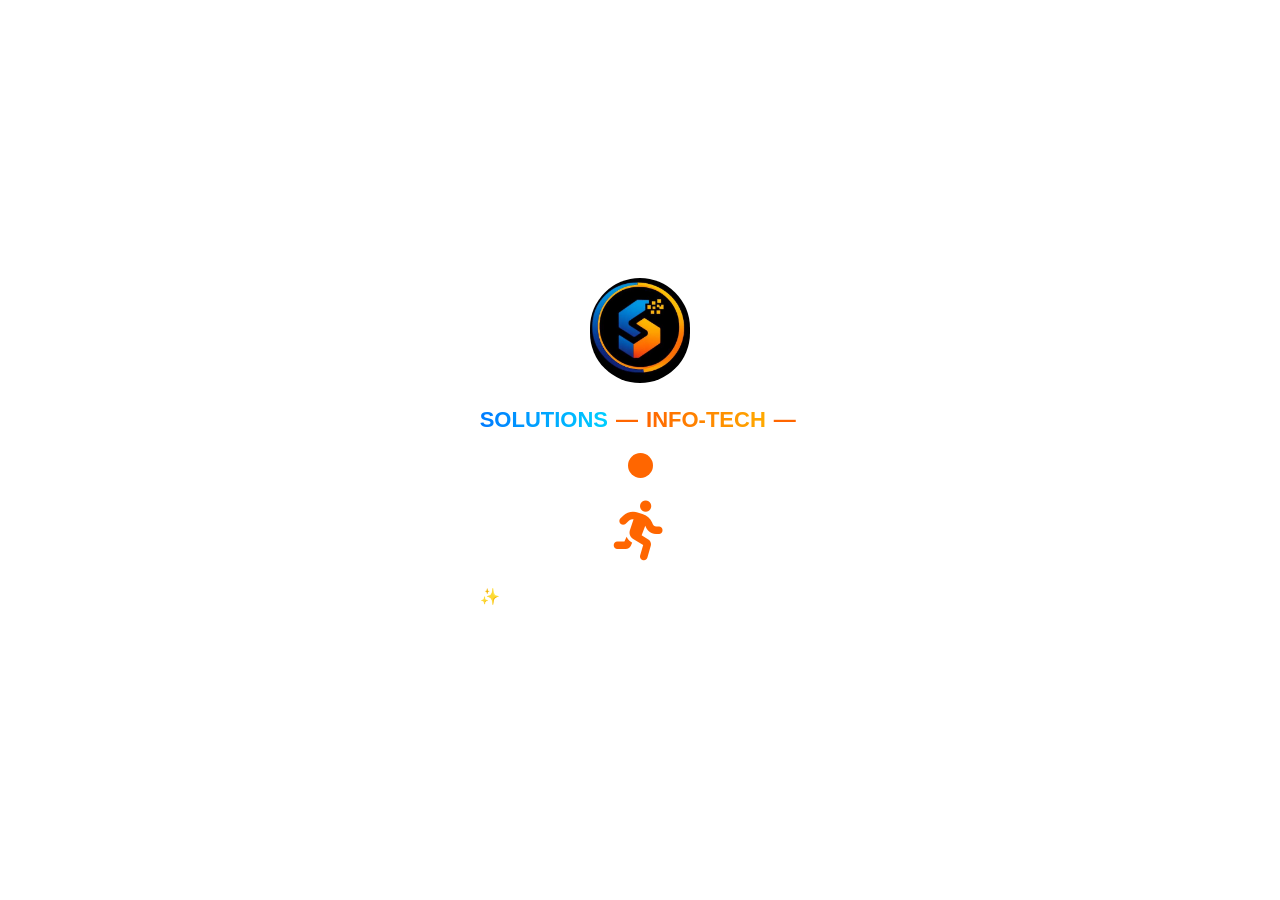
<file: index.html>
<!DOCTYPE html>
<html lang="fr">
<head>
  <meta charset="UTF-8">
  <meta name="viewport" content="width=device-width, initial-scale=1.0">
  <title>Solutions Info-Tech</title>
  <link rel="stylesheet" href="assets/css/style.css">
  <!-- Icônes Font Awesome -->
  <link rel="stylesheet" href="https://cdnjs.cloudflare.com/ajax/libs/font-awesome/6.5.0/css/all.min.css">
</head>
<body>

<!-- Preloader -->
<div id="preloader">
  <div class="loader">
    <!-- Logo animé -->
    <img src="assets/images/logom.jpeg" alt="Logo" class="logo-animated">

    <!-- Titre entreprise -->
  <div class="brand-title">
    <span class="solutions">SOLUTIONS</span>
    <span class="separator">—</span>
    <span class="info-tech">INFO-TECH</span>
    <span class="separator">—</span>
  </div>

    <!-- Boule rebondissante -->
    <div class="ball"></div>

    <!-- Smiley qui saute -->
    <div class="runner">
      <i class="fas fa-running"></i>
    </div>

    <p class="loading-text">✨ Préparation de votre expérience digitale...</p>
  </div>
</div>

<script>
    document.addEventListener("DOMContentLoaded", function() {
  setTimeout(function(){
      // Redirection vers indexa.html
      window.location.href = "indexa.html";
    }, 4000); // 4 secondes
});
</script>
</body>
</html>
</file>
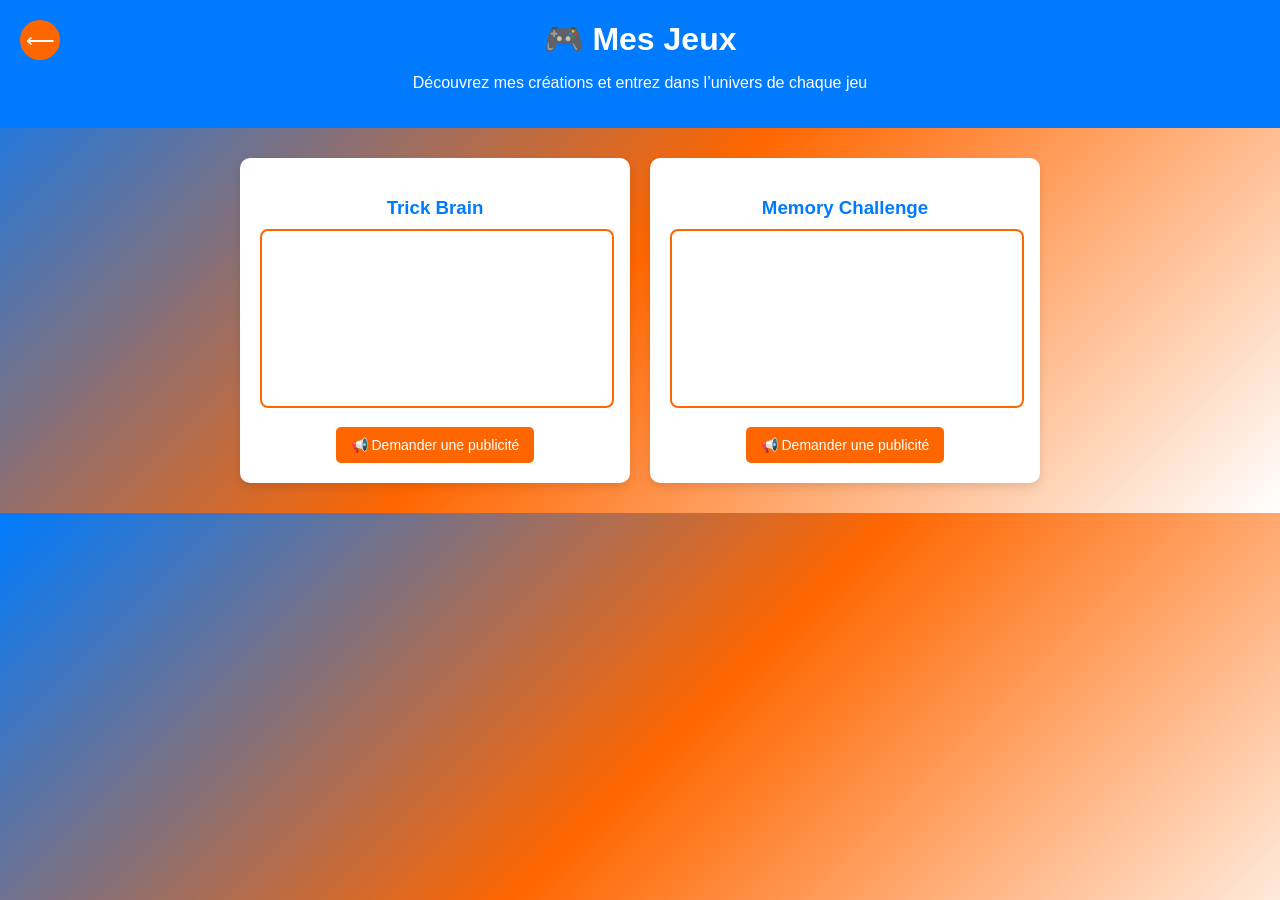
<file: jeux.html>
<!DOCTYPE html>
<html lang="fr">
<head>
  <meta charset="UTF-8">
  <meta name="viewport" content="width=device-width, initial-scale=1.0">
  <title>Mes Jeux</title>
  <style>
    body {
      font-family: Arial, sans-serif;
      background: linear-gradient(135deg, #007bff, #ff6600, #ffffff);
      margin: 0;
      padding: 0;
      color: #222;
    }
    header {
      background: #007bff;
      color: #fff;
      padding: 20px;
      text-align: center;
      position: relative;
    }
    header h1 {
      margin: 0;
    }
    /* Icône retour */
    .back-btn {
      position: absolute;
      left: 20px;
      top: 20px;
      background: #ff6600;
      color: #fff;
      border: none;
      border-radius: 50%;
      width: 40px;
      height: 40px;
      font-size: 20px;
      cursor: pointer;
    }
    section.games {
      display: flex;
      flex-wrap: wrap;
      justify-content: center;
      gap: 20px;
      padding: 30px;
    }
    .game-card {
      background: #fff;
      border-radius: 10px;
      box-shadow: 0 4px 8px rgba(0,0,0,0.1);
      width: 350px;
      text-align: center;
      padding: 20px;
      transition: transform 0.2s;
    }
    .game-card:hover {
      transform: scale(1.05);
    }
    .game-card h3 {
      margin-bottom: 10px;
      color: #007bff;
    }
    .game-card video {
      width: 100%;
      border-radius: 8px;
      cursor: pointer;
      border: 2px solid #ff6600;
    }
    .game-card button {
      margin-top: 15px;
      padding: 10px 15px;
      background: #ff6600;
      color: white;
      border: none;
      border-radius: 5px;
      cursor: pointer;
      font-size: 14px;
    }
    .game-card button:hover {
      background: #cc5200;
    }
  </style>
</head>
<body>

<header>
  <button class="back-btn" onclick="goBack()">⟵</button>
  <h1>🎮 Mes Jeux</h1>
  <p>Découvrez mes créations et entrez dans l’univers de chaque jeu</p>
</header>

<section class="games">
  <!-- Jeu 1 -->
  <div class="game-card">
    <h3>Trick Brain</h3>
    <video autoplay muted playsinline loop onclick="openGame('https://premum.vercel.app')">
      <source src="assets/video/jeu.mp4" type="video/mp4">
      Votre navigateur ne supporte pas la vidéo.
    </video>
    <button onclick="requestAd('Trick Brain')">📢 Demander une publicité</button>
  </div>

  <!-- Jeu 2 -->
  <div class="game-card">
    <h3>Memory Challenge</h3>
    <video autoplay muted playsinline loop onclick="openGame('https://tonsite.com/memory')">
      <source src="" type="video/mp4">
    </video>
    <button onclick="requestAd('Memory Challenge')">📢 Demander une publicité</button>
  </div>

  <!-- Tu peux ajouter autant de jeux que tu veux -->
</section>

<script>
  // Retour vers la page index.html
  function goBack(){
    window.location.href = "index.html";
  }

  // Redirection vers le jeu quand on clique sur la vidéo
  function openGame(url){
    window.location.href = url;
  }

  // Demande de publicité via WhatsApp
  function requestAd(gameName){
    let message = "Bonjour, je souhaite faire une publicité pour le jeu: " + gameName;
    let whatsappUrl = "https://wa.me/22891962246?text=" + encodeURIComponent(message);
    window.open(whatsappUrl, "_blank");
  }
</script>

</body>
</html>
</file>
<file: assets/css/style.css>
body {
  font-family: Arial, sans-serif;
  margin: 0;
  padding: 0;
}

header {
  display: flex;
  justify-content: space-between;
  align-items: center;
  padding: 15px 25px;
  background: #222;
  border-radius: 8px;
  color: #fff;
  position: sticky;
  top: 0;
  z-index: 1000;
}
/* Logo */
.logo img {
  height: 55px;
  border-radius: 8px; /* arrondi pour un look moderne */
  box-shadow: 0 4px 12px rgba(0,0,0,0.4);
  transition: transform 0.3s ease;
}
.logo img:hover {
  transform: scale(1.05);
}
/* Titre entreprise */
.brand-title {
  font-size: 22px;
  font-weight: bold;
  display: flex;
  align-items: center;
  gap: 8px;
}
.brand-title .solutions {
  background: linear-gradient(90deg, #007BFF, #00CFFF);
  -webkit-background-clip: text;
  -webkit-text-fill-color: transparent;
}

.brand-title .info-tech {
  background: linear-gradient(90deg, #FF6600, #FFAA00);
  -webkit-background-clip: text;
  -webkit-text-fill-color: transparent;
}

.brand-title .separator {
  color: #FF6600;
  font-weight: 600;
}

/* Hero Section */
.hero {
  text-align: center;
  padding: 70px 20px;
  background: linear-gradient(135deg, #007BFF, #00CFFF);
  color: #fff;
  border-radius: 15px;
}

.hero h1 {
  font-size: 40px;
  margin-bottom: 10px;
}

.hero h2 {
  font-size: 22px;
  margin-bottom: 20px;
}

.btn-primary {
  display: inline-block;
  padding: 12px 25px;
  background: #FF6600;
  color: #fff;
  border-radius: 6px;
  text-decoration: none;
  font-weight: bold;
  transition: background 0.3s ease;
}

.btn-primary:hover {
  background: #e65c00;
}

/* Services */
.services {
  padding: 50px 20px;
  text-align: center;
}

.service-list {
  display: flex;
  flex-wrap: wrap;
  justify-content: center;
  gap: 30px;
}

.service-item {
  background: #fff;
  border-radius: 10px;
  padding: 20px;
  width: 250px;
  box-shadow: 0 6px 16px rgba(0,0,0,0.1);
  transition: transform 0.3s ease;
}

.service-item:hover {
  transform: translateY(-5px);
}

.service-item img {
  width: 80px;
  height: 80px;
  margin-bottom: 15px;
}

.service-item h3 {
  font-size: 18px;
  margin-bottom: 10px;
}

.service-item p {
  font-size: 14px;
  color: #555;
  margin-bottom: 15px;
}

.btn-secondary {
  display: inline-block;
  padding: 8px 15px;
  background: #007BFF;
  color: #fff;
  border-radius: 5px;
  text-decoration: none;
  font-weight: 500;
  transition: background 0.3s ease;
}

.btn-secondary:hover {
  background: #0056b3;
}

/* Pourquoi nous choisir */
.why-us {
  padding: 40px 20px;
  background: #f9f9f9;
  text-align: center;
}

.why-us h2 {
  margin-bottom: 20px;
}

.why-us ul {
  list-style: none;
  padding: 0;
}

.why-us li {
  margin: 10px 0;
  font-size: 16px;
  font-weight: 500;
}

/* ✅ Responsive mobile */
@media (max-width: 768px) {
  .service-list {
    flex-direction: column;
    align-items: center;
  }

  .service-item {
    width: 90%;
  }

  .hero h1 {
    font-size: 28px;
  }

  .hero h2 {
    font-size: 18px;
  }
}


/* Conteneur des boutons flottants */
.whatsapp-float {
  position: fixed;
  bottom: 20px;
  right: 20px;
  display: flex;
  flex-direction: column;
  gap: 15px; /* espace entre les icônes */
  z-index: 999;
}

/* Style commun aux icônes */
.whatsapp-float a img {
  width: 60px;
  height: 60px;
  border-radius: 50%; /* rond */
  box-shadow: 0 4px 12px rgba(0,0,0,0.3); /* ombre élégante */
  transition: transform 0.3s ease, box-shadow 0.3s ease;
  cursor: pointer;
}

/* Effet hover */
.whatsapp-float a img:hover {
  transform: scale(1.1); /* zoom léger */
  box-shadow: 0 6px 16px rgba(0,0,0,0.4);
}

/* Animation pulse pour attirer l’attention */
@keyframes pulse {
  0% { transform: scale(1); }
  50% { transform: scale(1.15); }
  100% { transform: scale(1); }
}

.whatsapp-float a img {
  animation: pulse 2s infinite;
}
/* ✅ Adaptation mobile */
@media (max-width: 768px) {
  .whatsapp-float {
    bottom: 15px;
    right: 15px;
    gap: 10px;
  }

  .whatsapp-float a img {
    width: 50px;   /* plus petit pour mobile */
    height: 50px;
    box-shadow: 0 3px 8px rgba(0,0,0,0.25);
  }
}

/* Header global */
header {
  display: flex;
  justify-content: space-between;
  align-items: center;
  padding: 15px 30px;
  background: linear-gradient(90deg, #1a1a1a, #333);
  color: #fff;
  position: sticky;
  top: 0;
  z-index: 1000;
}

/* Logo */
header .logo img {
  height: 50px;
  border-radius: 50px;
}

/* Menu desktop */
.menu ul {
  list-style: none;
  display: flex;
  gap: 25px;
  margin: 0;
  padding: 0;
}

.menu ul li a {
  text-decoration: none;
  color: #fff;
  font-weight: 500;
  transition: color 0.3s ease, border-bottom 0.3s ease;
}

.menu ul li a:hover {
  color: #25D366; /* vert WhatsApp */
  border-bottom: 2px solid #25D366;
}

/* Bouton burger */
.menu-toggle {
  display: none;
  font-size: 28px;
  cursor: pointer;
  color: #fff;
}

/* ✅ Responsive mobile */
@media (max-width: 768px) {
  .brand-title {
    font-size: 18px;
  }
  .menu {
    display: none;
    flex-direction: column;
    background: #222;
    position: absolute;
    top: 70px;
    right: 0;
    width: 220px;
    padding: 20px;
    border-radius: 8px;
    box-shadow: 0 6px 16px rgba(0,0,0,0.4);
  }

  .menu.active {
    display: flex;
    animation: slideIn 0.3s ease;
  }

  .menu ul {
    flex-direction: column;
    gap: 15px;
  }

  .menu ul li a {
    color: #fff;
    font-size: 16px;
  }

  .menu-toggle {
    display: block;
  }
}

/* Animation ouverture menu */
@keyframes slideIn {
  from { opacity: 0; transform: translateY(-10px); }
  to { opacity: 1; transform: translateY(0); }
}
.service-detail {
  padding: 40px 20px;
  display: flex;
  justify-content: center;
}

.service-card {
  background: #fff;
  border-radius: 15px;
  box-shadow: 0 8px 20px rgba(0,0,0,0.15);
  max-width: 900px;
  width: 100%;
  overflow: hidden;
  animation: fadeInUp 1s ease;
  transition: transform 0.3s ease;
}

.service-card:hover {
  transform: translateY(-8px);
}

.service-card h2 {
  text-align: center;
  font-size: 26px;
  color: #007BFF;
  margin: 20px 0;
}

.slider {
  position: relative;
  max-width: 100%;
  height: 320px;
  overflow: hidden;
}

.slider img {
  width: 100%;
  display: none;
  border-radius: 10px;
  animation: fadeIn 1s ease;
}

.slider img.active {
  display: block;
}

.description {
  padding: 20px;
}

.description h3 {
  margin-top: 20px;
  color: #FF6600;
}

.description ul {
  list-style: none;
  padding: 0;
}

.description ul li {
  margin: 8px 0;
  font-size: 15px;
}

.btn {
  display: inline-block;
  margin-top: 20px;
  padding: 12px 25px;
  background: #25D366;
  color: #fff;
  border-radius: 8px;
  text-decoration: none;
  font-weight: bold;
  transition: background 0.3s ease, transform 0.3s ease;
}

.btn:hover {
  background: #1da851;
  transform: scale(1.05);
}

/* Animations */
@keyframes fadeInUp {
  from { opacity: 0; transform: translateY(20px); }
  to { opacity: 1; transform: translateY(0); }
}

@keyframes fadeIn {
  from { opacity: 0; }
  to { opacity: 1; }
}

/* ✅ Responsive mobile */
@media (max-width: 768px) {
  .service-card {
    margin: 0 10px;
  }

  .service-card h2 {
    font-size: 22px;
  }

  .description {
    font-size: 14px;
  }
}
.hero {
  text-align: center;
  padding: 60px 20px;
  background: linear-gradient(135deg, #007BFF, #00CFFF);
  color: #fff;
}

.hero h1 {
  font-size: 36px;
  margin-bottom: 15px;
}

.portfolio {
  padding: 50px 20px;
  background: #f9f9f9;
}

.portfolio-grid {
  display: grid;
  grid-template-columns: repeat(auto-fit, minmax(250px, 1fr));
  gap: 25px;
}

.portfolio-item {
  position: relative;
  overflow: hidden;
  border-radius: 12px;
  box-shadow: 0 6px 16px rgba(0,0,0,0.1);
  transition: transform 0.3s ease;
}

.portfolio-item img {
  width: 100%;
  height: auto;
  display: block;
  transition: transform 0.5s ease;
}

.portfolio-item:hover img {
  transform: scale(1.1);
}

.overlay {
  position: absolute;
  bottom: 0;
  left: 0;
  right: 0;
  background: rgba(0,0,0,0.6);
  color: #fff;
  padding: 15px;
  text-align: center;
  transform: translateY(100%);
  transition: transform 0.4s ease;
}

.portfolio-item:hover .overlay {
  transform: translateY(0);
}

.overlay h3 {
  margin: 0;
  font-size: 18px;
  color: #FFAA00;
}

.overlay p {
  font-size: 14px;
  margin-top: 5px;
}

/* ✅ Responsive mobile */
@media (max-width: 768px) {
  .hero h1 {
    font-size: 26px;
  }
  .portfolio-grid {
    grid-template-columns: 1fr;
  }
}
/* Hero */
.hero {
  text-align: center;
  padding: 60px 20px;
  background: linear-gradient(135deg, #007BFF, #00CFFF);
  color: #fff;
}

.hero h1 {
  font-size: 36px;
  margin-bottom: 15px;
}

/* Contact Section */
.contact {
  display: flex;
  flex-wrap: wrap;
  gap: 40px;
  padding: 50px 20px;
  background: #f9f9f9;
}

.contact-info, .contact-form {
  flex: 1;
  min-width: 300px;
  background: #fff;
  padding: 25px;
  border-radius: 12px;
  box-shadow: 0 6px 16px rgba(0,0,0,0.1);
  animation: fadeInUp 1s ease;
}

.contact-info h2, .contact-form h2 {
  color: #007BFF;
  margin-bottom: 20px;
}

.contact-info p {
  margin: 10px 0;
  font-size: 15px;
}

.contact-info i {
  color: #FF6600;
  margin-right: 8px;
}

.contact-form form input,
.contact-form form textarea {
  width: 100%;
  padding: 12px;
  margin-bottom: 15px;
  border: 1px solid #ddd;
  border-radius: 8px;
  font-size: 14px;
}

.btn {
  display: inline-block;
  padding: 12px 25px;
  background: #25D366;
  color: #fff;
  border-radius: 8px;
  text-decoration: none;
  font-weight: bold;
  transition: background 0.3s ease, transform 0.3s ease;
}

.btn:hover {
  background: #1da851;
  transform: scale(1.05);
}

/* Map */
.map {
  text-align: center;
  padding: 40px 20px;
}

.map h2 {
  margin-bottom: 20px;
  color: #FF6600;
}

/* Animations */
@keyframes fadeInUp {
  from { opacity: 0; transform: translateY(20px); }
  to { opacity: 1; transform: translateY(0); }
}

/* Responsive */
@media (max-width: 768px) {
  .hero h1 {
    font-size: 26px;
  }
  .contact {
    flex-direction: column;
  }
}
/* Pop-up succès */
.popup {
  display: none;
  position: fixed;
  top: 0; left: 0;
  width: 100%; height: 100%;
  background: rgba(0,0,0,0.4);
  justify-content: center;
  align-items: center;
  z-index: 9999;
}

.popup-content {
  background: #25D366;
  color: #fff;
  padding: 20px 30px;
  border-radius: 12px;
  text-align: center;
  font-size: 18px;
  animation: bounceIn 0.6s ease;
}

.popup-content i {
  font-size: 40px;
  margin-bottom: 10px;
}

/* Animation */
@keyframes bounceIn {
  0% { transform: scale(0.5); opacity: 0; }
  60% { transform: scale(1.1); opacity: 1; }
  100% { transform: scale(1); }
}
.footer {
  background: #111;
  color: #fff;
  padding: 40px 20px 20px;
  border-radius: 12px;
}

.footer-container {
  display: flex;
  flex-wrap: wrap;
  justify-content: space-between;
  gap: 30px;
}

.footer-about {
  flex: 1;
  min-width: 250px;
}

.footer-logo {
  height: 60px;
  margin-bottom: 15px;
  border-radius: 50px;
}

.footer-links, .footer-contact, .footer-social {
  flex: 1;
  min-width: 200px;
}

.footer-links h3, .footer-contact h3, .footer-social h3 {
  color: #FF6600;
  margin-bottom: 15px;
}

.footer-links ul {
  list-style: none;
  padding: 0;
}

.footer-links ul li {
  margin: 8px 0;
}

.footer-links ul li a {
  color: #fff;
  text-decoration: none;
  transition: color 0.3s ease;
}

.footer-links ul li a:hover {
  color: #00CFFF;
}

.footer-contact p {
  margin: 8px 0;
}

.footer-contact i {
  color: #00CFFF;
  margin-right: 8px;
}

.social-icons {
  display: flex;
  gap: 12px;
}

.social-icons a {
  display: inline-block;
  background: #222;
  color: #fff;
  padding: 10px;
  border-radius: 50%;
  transition: background 0.3s ease, transform 0.3s ease;
}

.social-icons a:hover {
  background: #00CFFF;
  transform: scale(1.1);
}

.footer-bottom {
  text-align: center;
  margin-top: 30px;
  border-top: 1px solid #333;
  padding-top: 15px;
  font-size: 14px;
}
  
/* ✅ Responsive mobile */
@media (max-width: 768px) {
  .footer-container {
    flex-direction: column;
    text-align: center;
  }
  .social-icons {
    justify-content: center;
  }
}
/* Preloader */
#preloader {
  position: fixed;
  top: 0; left: 0;
  width: 100%; height: 100%;
  background: linear-gradient(135deg, #111);
  display: flex;
  justify-content: center;
  align-items: center;
  border-radius: 15px;
  z-index: 9999;
  color: #fff;
  font-family: 'Segoe UI', sans-serif;
  transition: opacity 0.8s ease;
}

.loader {
  text-align: center;
  animation: fadeIn 1.5s ease;
  padding: 20px;
}
/* Logo animé */
.logo-animated {
  width: 100px;
  margin-bottom: 20px;
  border-radius: 50px;
  animation: bounceLogo 2s infinite;
}
@keyframes bounceLogo {
  0%, 100% { transform: translateY(0); }
  50% { transform: translateY(-15px); }
}
.loader h1 {
  font-size: 28px;
  margin-bottom: 20px;
}

.loader h1 span {
  color: #FFAA00;
}

.loading-text {
  margin-top: 15px;
  font-size: 16px;
  animation: pulse 1.5s infinite;
}
/* Boule rebondissante */
.ball {
  width: 25px;
  height: 25px;
  background: #FF6600;
  border-radius: 50%;
  margin: 20px auto;
  animation: bounceBall 0.6s infinite alternate;
}
@keyframes bounceBall {
  from { transform: translateY(0); }
  to { transform: translateY(-30px); }
}
/* Smiley qui saute */
.smiley {
  font-size: 40px;
  margin: 15px auto;
  animation: jumpSmiley 0.8s infinite alternate;
}

@keyframes jumpSmiley {
  from { transform: translateY(0); }
  to { transform: translateY(-20px); }
}

/* Animations générales */
@keyframes fadeIn {
  from { opacity: 0; transform: translateY(20px); }
  to { opacity: 1; transform: translateY(0); }
}

@keyframes pulse {
  0% { opacity: 0.6; }
  50% { opacity: 1; }
  100% { opacity: 0.6; }
}

/* ✅ Responsive */
@media (max-width: 768px) {
  .loader h1 {
    font-size: 20px;
  }
  .logo-animated {
    width: 80px;
  }
  .smiley {
    font-size: 32px;
  }
  .loading-text {
    font-size: 14px;
  }
}
/* Animation personnage qui court */
.runner {
  font-size: 60px;
  margin: 20px auto;
  color: #FF6600;
  animation: run 1s infinite linear;
}

@keyframes run {
  0% { transform: translateX(-25px); }
  50% { transform: translateX(25px); }
  100% { transform: translateX(-25px); }
}

/* Animations */
@keyframes fadeIn {
  from { opacity: 0; transform: translateY(20px); }
  to { opacity: 1; transform: translateY(0); }
}

@keyframes pulse {
  0% { opacity: 0.6; }
  50% { opacity: 1; }
  100% { opacity: 0.6; }
}

/* ✅ Responsive */
@media (max-width: 768px) {
  .loader h1 {
    font-size: 22px;
  }
  .runner {
    font-size: 45px;
  }
  .loading-text {
    font-size: 14px;
  }
}
</file>
